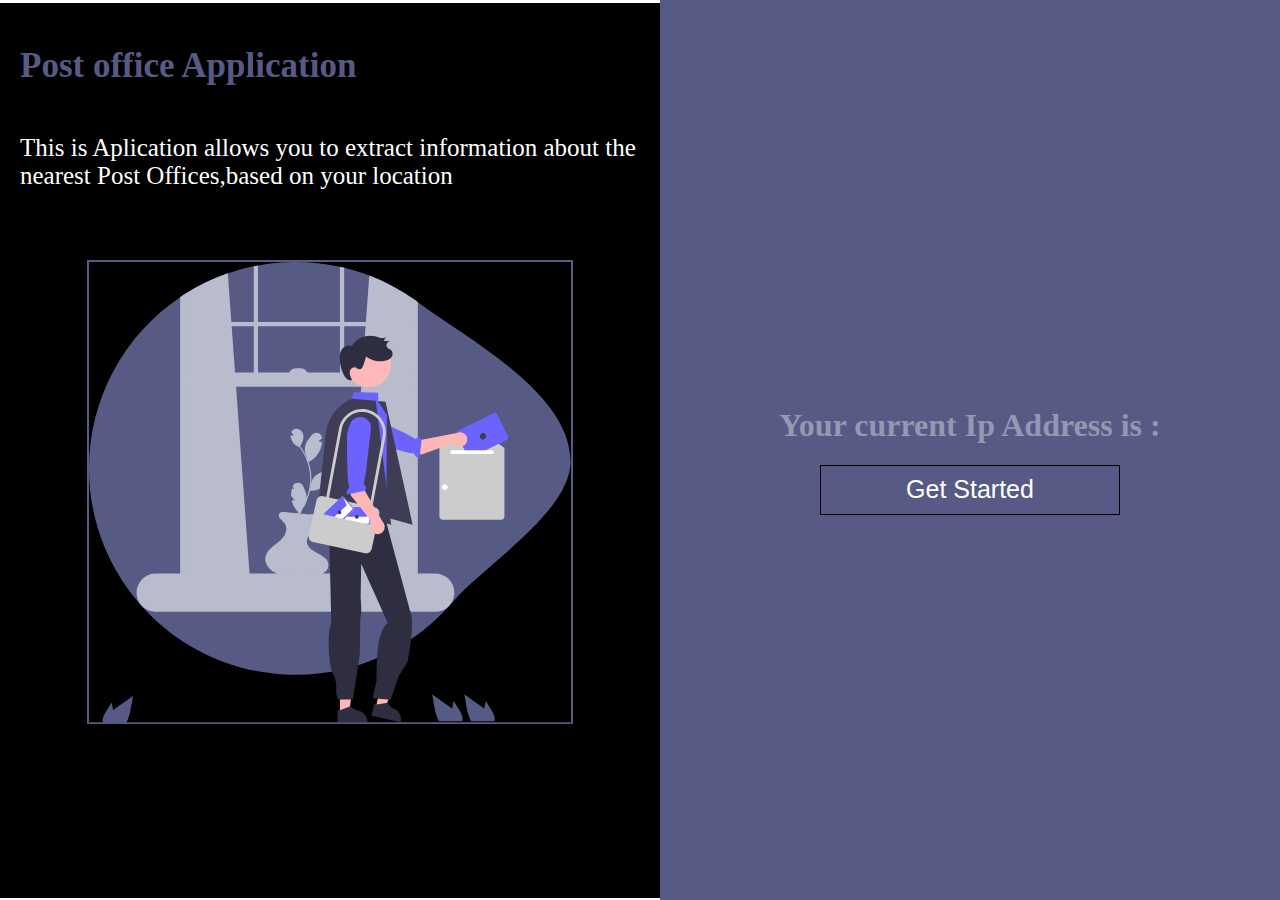
<file: index.html>
<!DOCTYPE html>
<html lang="en">
<head>
    <meta charset="UTF-8">
    <meta name="viewport" content="width=device-width, initial-scale=1.0">
    <link rel="stylesheet" href="./style.css">
    <title>Document</title>
</head>
<body>
    <div class="left">
        <di class="headings">
            <h1>Post office Application</h1>
            <p>This is Aplication allows you to extract information about the nearest Post Offices,based on your location</p>
        </di>
        <div class="image">
            <svg width="482" height="462" viewBox="0 0 482 462" fill="none" xmlns="http://www.w3.org/2000/svg">
                <g clip-path="url(#clip0_3363_36)">
                <path d="M-8.18429e-05 206.385C-0.0718703 255.102 17.1653 302.262 48.6384 339.456C49.7813 340.813 50.9456 342.149 52.1314 343.477C66.0857 359.166 82.3407 372.648 100.341 383.461C104.47 385.939 108.689 388.275 112.999 390.467C113.435 390.688 113.878 390.91 114.313 391.124C114.835 391.388 115.364 391.645 115.892 391.902C126.798 397.239 138.158 401.593 149.837 404.914C151.051 405.257 152.268 405.59 153.487 405.914C168.85 409.978 184.632 412.252 200.518 412.691C201.347 412.712 202.161 412.727 202.947 412.741C203.226 412.748 203.497 412.755 203.769 412.755C204.661 412.762 205.547 412.769 206.44 412.769C223.181 412.782 239.861 410.76 256.114 406.749C257.743 406.349 259.365 405.928 260.979 405.485C269.483 403.164 277.827 400.295 285.959 396.894C290.245 395.109 294.455 393.183 298.588 391.117C299.524 390.646 300.46 390.174 301.381 389.689C301.774 389.496 302.16 389.289 302.546 389.089C324.577 377.464 344.333 361.967 360.87 343.341C362.013 342.063 363.135 340.763 364.242 339.456C394.586 303.528 481.506 250.127 481.506 199.423C481.506 131.238 379.807 77.7406 328.818 40.1629C327.647 39.2988 326.468 38.4418 325.275 37.6063C325.04 37.442 324.804 37.2778 324.568 37.1136C303.608 22.4352 280.081 11.8137 255.207 5.79877C253.793 5.44885 252.378 5.12035 250.95 4.81327C224.007 -1.07855 196.163 -1.56645 169.031 3.37786C167.609 3.64209 166.188 3.91346 164.773 4.20625C140.122 9.26125 116.61 18.8061 95.4124 32.3646C94.941 32.6645 94.4695 32.9644 93.9981 33.2786C93.048 33.8928 92.098 34.5212 91.1622 35.1568C63.0815 54.0301 40.0776 79.5215 24.1795 109.383C8.28131 139.244 -0.0226585 172.557 -8.18429e-05 206.385Z" fill="#575A85"/>
                <path d="M258.707 311.512C258.675 311.95 258.816 312.383 259.101 312.718C259.385 313.052 259.79 313.262 260.227 313.301L324.568 319.011L325.275 319.075V37.6063C325.04 37.442 324.804 37.2778 324.568 37.1135C310.817 27.4975 295.942 19.5977 280.273 13.5899L276.901 60.0801L276.594 64.3363L273.258 110.441L272.23 124.624L258.707 311.512Z" fill="#B8BCCC"/>
                <path d="M95.4125 32.3646C94.9411 32.6645 94.4696 32.9644 93.9982 33.2787V319.075L95.4125 318.946L160.681 313.155L160.559 311.512L147.037 124.624L146.008 110.441L142.672 64.3363L142.365 60.0801L138.829 11.3262C123.581 16.6103 109.008 23.6718 95.4125 32.3646Z" fill="#B8BCCC"/>
                <path d="M93.9982 33.2786C93.0481 33.8928 92.0981 34.5212 91.1623 35.1568V322.974C91.1623 330.166 95.4268 336.193 101.127 337.728C102.059 337.98 103.019 338.108 103.984 338.107H315.996C316.959 338.108 317.918 337.981 318.847 337.728C320.965 337.14 322.886 335.991 324.404 334.4C327.299 331.306 328.882 327.211 328.819 322.974V40.1629C327.647 39.2988 326.468 38.4418 325.275 37.6063C325.04 37.442 324.804 37.2778 324.568 37.1135V322.974C324.57 323.901 324.46 324.824 324.24 325.724C323.233 329.973 319.911 333.086 315.996 333.086H103.984C99.2556 333.086 95.4125 328.552 95.4125 322.974V32.3645C94.941 32.6645 94.4696 32.9644 93.9982 33.2786Z" fill="#B8BCCC"/>
                <path d="M326.693 60.0829H93.2857V64.3385H326.693V60.0829Z" fill="#B8BCCC"/>
                <path d="M255.207 5.79877C253.793 5.44884 252.379 5.12034 250.95 4.81326V120.367H255.207V5.79877Z" fill="#B8BCCC"/>
                <path d="M169.031 3.37784C167.609 3.64207 166.188 3.91344 164.774 4.20624V120.367H169.031V3.37784Z" fill="#B8BCCC"/>
                <path d="M47.5241 330.658C47.5231 333.1 47.9911 335.52 48.9028 337.785C49.2529 338.664 49.6709 339.514 50.1528 340.328C50.7754 341.389 51.4977 342.389 52.3101 343.313C54.1046 345.357 56.315 346.995 58.7936 348.117C61.2721 349.239 63.9616 349.819 66.6823 349.818H346.205C351.286 349.818 356.159 347.801 359.752 344.209C363.345 340.617 365.363 335.745 365.363 330.665C365.363 325.586 363.345 320.714 359.752 317.122C356.159 313.53 351.286 311.512 346.205 311.512H66.6823C61.604 311.517 56.7351 313.536 53.1435 317.125C49.5519 320.714 47.531 325.581 47.5241 330.658Z" fill="#B8BCCC"/>
                <path d="M93.2857 124.625L325.274 124.625V110.44L93.2857 110.44V124.625Z" fill="#B8BCCC"/>
                <path d="M219.212 113.986H199.348C199.348 111.917 200.17 109.933 201.634 108.47C203.097 107.006 205.082 106.185 207.152 106.185H211.408C213.478 106.185 215.463 107.006 216.927 108.47C218.39 109.933 219.212 111.917 219.212 113.986Z" fill="#B8BCCC"/>
                <path d="M412.56 257.625H353.299C352.538 257.624 351.808 257.322 351.269 256.783C350.731 256.245 350.428 255.516 350.428 254.755V186.226C350.428 184.792 369.607 172.935 377.853 167.904C379.378 166.957 381.137 166.456 382.932 166.456C384.726 166.457 386.485 166.959 388.009 167.907C396.251 172.935 415.431 184.792 415.431 186.226V254.755C415.43 255.516 415.127 256.245 414.589 256.783C414.051 257.322 413.321 257.624 412.56 257.625Z" fill="#CCCCCC"/>
                <path d="M418.953 174.614L408.052 152.398C407.884 152.055 407.635 151.759 407.326 151.535C407.017 151.311 406.658 151.166 406.281 151.112C406.281 151.112 406.281 151.105 406.273 151.112C406.015 151.076 405.751 151.084 405.495 151.134C405.292 151.176 405.096 151.244 404.909 151.334L369.014 168.93L368.964 168.958C368.597 169.147 368.286 169.429 368.063 169.777C367.84 170.124 367.712 170.524 367.693 170.937C367.673 171.329 367.754 171.72 367.928 172.072L373.85 184.141L375.915 188.354L377.672 191.925H388.965L396.252 188.354L417.867 177.756C418.428 177.484 418.857 176.999 419.061 176.41C419.264 175.821 419.226 175.175 418.953 174.614Z" fill="#6C63FF"/>
                <path d="M418.953 174.614L408.052 152.398C407.884 152.055 407.635 151.759 407.326 151.535C407.017 151.311 406.658 151.166 406.281 151.112C406.281 151.112 406.281 151.105 406.273 151.112C406.015 151.076 405.751 151.084 405.495 151.134C405.292 151.176 405.096 151.244 404.909 151.334L369.014 168.93L368.964 168.958C368.597 169.147 368.286 169.429 368.063 169.777C367.84 170.124 367.712 170.524 367.693 170.937C367.673 171.329 367.754 171.72 367.928 172.072L373.85 184.141L375.915 188.354L377.672 191.925H388.965L396.252 188.354L417.867 177.756C418.428 177.484 418.857 176.999 419.061 176.41C419.264 175.821 419.226 175.175 418.953 174.614ZM415.681 176.414C411.852 178.363 401.645 183.491 391.723 188.354C391.594 188.418 391.458 188.483 391.33 188.547C390.308 189.054 389.83 189.283 389.651 189.368C389.815 189.275 390.173 189.09 390.23 189.054C390.208 189.047 389.894 189.19 388.923 189.647C387.259 190.431 385.406 190.726 383.581 190.498C381.756 190.269 380.033 189.525 378.615 188.354C377.582 187.499 376.743 186.436 376.15 185.233L375.229 183.348L369.979 172.65L369.35 171.372C369.306 171.281 369.28 171.182 369.274 171.081C369.268 170.98 369.282 170.879 369.315 170.784C369.348 170.688 369.4 170.6 369.467 170.525C369.534 170.449 369.616 170.388 369.707 170.344L369.814 170.294L405.602 152.74C405.693 152.696 405.792 152.67 405.893 152.664C405.994 152.657 406.095 152.671 406.191 152.704C406.286 152.738 406.375 152.789 406.45 152.857C406.526 152.924 406.587 153.006 406.631 153.097L407.524 154.926L416.653 173.515C416.9 174.029 416.937 174.62 416.756 175.161C416.574 175.703 416.189 176.152 415.681 176.414Z" fill="#6C63FF"/>
                <path d="M380.704 180.789L408.052 167.379C408.293 167.261 408.493 167.071 408.622 166.835C408.752 166.6 408.806 166.33 408.777 166.063L407.221 152.211C407.202 152.041 407.149 151.877 407.066 151.727C406.983 151.578 406.871 151.447 406.737 151.341C406.603 151.235 406.45 151.156 406.285 151.11C406.121 151.063 405.949 151.049 405.779 151.07C405.631 151.087 405.487 151.129 405.354 151.194L368.643 169.114L368.642 169.115C368.447 169.209 368.28 169.349 368.153 169.524C368.027 169.699 367.946 169.903 367.919 170.116C367.891 170.33 367.917 170.548 367.994 170.749C368.071 170.95 368.197 171.129 368.361 171.269L379.279 180.611C379.473 180.776 379.711 180.882 379.964 180.913C380.218 180.945 380.475 180.902 380.704 180.789Z" fill="#6C63FF"/>
                <path d="M395.362 177.205C396.976 176.414 397.646 174.472 396.859 172.867C396.072 171.263 394.125 170.604 392.511 171.395C390.897 172.186 390.227 174.129 391.014 175.733C391.802 177.338 393.748 177.997 395.362 177.205Z" fill="#3F3D56"/>
                <path d="M375.551 183.112C374.735 183.786 373.781 184.272 372.757 184.537C371.733 184.802 370.663 184.839 369.622 184.646C368.582 184.452 367.597 184.033 366.736 183.418C365.875 182.803 365.159 182.007 364.64 181.086L332.601 192.576L298.266 184.323L304.481 169.866L330.419 178.231L367.809 170.912C369.415 170.142 371.248 169.987 372.961 170.478C374.673 170.969 376.146 172.07 377.101 173.574C378.055 175.078 378.424 176.88 378.139 178.637C377.853 180.395 376.933 181.988 375.551 183.112Z" fill="#FFB6B6"/>
                <path d="M275.924 177.557C282.167 179.316 316.108 191.445 325.112 191.506C325.391 192.737 326.072 193.839 327.047 194.64C328.023 195.441 329.237 195.895 330.498 195.93L332.717 177.352C329.937 174.151 327.653 175.824 326.575 177.094L315.764 170.982L275.944 152.282C274.218 151.472 272.307 151.136 270.409 151.31C268.51 151.484 266.691 152.161 265.141 153.272C263.82 154.222 262.732 155.46 261.959 156.892C261.187 158.324 260.751 159.913 260.683 161.539C260.615 163.165 260.919 164.785 261.57 166.276C262.221 167.768 263.202 169.091 264.441 170.148C268.314 173.475 272.624 176.627 275.924 177.557Z" fill="#6C63FF"/>
                <path d="M176.395 298.862C176.964 303.055 179.816 306.841 183.483 309.312C184.357 309.903 185.279 310.418 186.24 310.854C187.296 311.33 188.386 311.73 189.5 312.049C194.387 313.477 199.668 313.538 204.806 313.567C210.001 313.6 215.195 313.633 220.388 313.666C224.482 313.69 228.71 313.69 232.491 312.12C232.548 312.099 232.603 312.075 232.657 312.049C236.373 310.446 239.537 306.921 239.447 302.889C239.411 301.469 239.009 300.082 238.28 298.862C237.797 298.043 237.218 297.285 236.553 296.604C234.494 294.47 231.637 292.795 228.961 291.448C224.549 289.233 219.562 286.358 218.272 281.805C218.135 281.326 218.043 280.835 217.996 280.339C217.693 277.208 219.216 274.329 221.156 271.753C221.346 271.497 221.545 271.241 221.749 270.985C222.186 270.44 222.637 269.904 223.083 269.391C223.272 269.173 223.462 268.95 223.657 268.727C225.45 266.65 227.258 264.43 228.202 261.949C228.609 260.91 228.835 259.81 228.871 258.695C228.976 254.668 224.473 250.612 221.066 252.514C219.396 252.353 217.726 252.187 216.056 252.016C214.006 251.812 211.966 251.608 209.921 251.399H209.916C209.456 251.361 209.005 251.314 208.554 251.267C204.298 250.844 200.045 250.419 195.796 249.991C193.907 249.806 191.687 249.734 190.458 251.186C189.12 252.77 189.813 255.275 191.137 256.873C192.46 258.467 194.297 259.596 195.54 261.247C196.296 262.321 196.822 263.54 197.084 264.828C197.346 266.115 197.339 267.443 197.063 268.727C196.929 269.496 196.729 270.251 196.465 270.985C196 272.296 195.357 273.536 194.553 274.671C191.763 278.579 187.63 281.274 183.963 284.371C180.29 287.473 176.855 291.41 176.352 296.182C176.338 296.32 176.324 296.462 176.319 296.604C176.266 297.358 176.291 298.114 176.395 298.862Z" fill="#B8BCCC"/>
                <path d="M206.233 255.429C209.936 251.772 213.089 247.599 215.596 243.04C218.095 238.504 219.941 233.638 221.079 228.585C222.233 223.458 222.615 218.187 222.213 212.947C221.379 202.275 217.434 192.081 210.867 183.627C210.466 183.113 210.055 182.606 209.635 182.107C209.167 181.55 208.37 182.353 208.836 182.907C215.537 190.94 219.736 200.762 220.912 211.157C221.763 219.1 220.813 227.132 218.133 234.658C215.454 242.184 211.113 249.01 205.434 254.63C204.915 255.141 205.715 255.94 206.233 255.429Z" fill="#B8BCCC"/>
                <path d="M211.323 184.586C210.865 184.415 210.417 184.22 209.98 184.001C209.958 184.035 209.936 184.069 209.914 184.103L211.323 184.586Z" fill="#B8BCCC"/>
                <path d="M214.436 174.086C214.188 171.419 212.89 168.809 210.417 167.567C209.108 166.838 207.573 166.626 206.116 166.972C204.658 167.318 203.383 168.198 202.543 169.438C202.427 169.643 202.381 169.881 202.411 170.115C202.441 170.349 202.546 170.566 202.71 170.736C203.076 171.186 203.444 171.634 203.81 172.084C204.046 172.374 204.469 172.719 204.407 173.142C204.317 173.753 203.611 173.704 203.056 173.618C202.946 173.58 202.829 173.561 202.711 173.564C202.672 173.558 202.629 173.55 202.595 173.546C202.311 173.548 202.04 173.662 201.839 173.862C201.639 174.063 201.525 174.334 201.524 174.617C201.523 174.712 201.536 174.806 201.561 174.897L201.562 174.902C202.164 177.795 203.666 180.423 205.853 182.411C206.859 183.364 207.992 184.173 209.221 184.815C209.348 184.911 209.493 184.981 209.648 185.019C209.803 185.058 209.963 185.064 210.121 185.039C210.278 185.013 210.429 184.956 210.563 184.87C210.698 184.784 210.813 184.672 210.903 184.541C211.355 183.904 211.764 183.239 212.13 182.549C213.594 179.992 214.714 177.082 214.436 174.086Z" fill="#B8BCCC"/>
                <path d="M232.207 179.779C231.28 179.636 230.354 179.493 229.428 179.348C230.327 178.458 231.336 177.686 232.43 177.051C232.593 176.958 232.728 176.823 232.821 176.661C232.915 176.498 232.963 176.313 232.96 176.126C232.736 174.079 231.841 172.247 229.915 171.302C229.05 170.865 228.086 170.66 227.117 170.707C226.149 170.753 225.209 171.05 224.389 171.567C223.418 172.335 222.568 173.245 221.87 174.267C220.947 175.4 220.018 176.53 219.164 177.716C217.448 179.961 216.323 182.601 215.894 185.394C215.5 188.485 216.079 191.621 217.55 194.366C217.671 195.944 217.792 197.521 217.912 199.098C217.916 199.285 217.969 199.467 218.064 199.628C218.16 199.788 218.295 199.922 218.457 200.015C218.619 200.108 218.803 200.157 218.99 200.159C219.176 200.16 219.361 200.114 219.524 200.023C223.208 198.217 226.375 195.509 228.73 192.15C231.085 188.791 232.552 184.891 232.994 180.812C232.994 180.578 232.918 180.349 232.775 180.163C232.633 179.976 232.433 179.841 232.207 179.779Z" fill="#B8BCCC"/>
                <path d="M219.918 228.816C220.288 228.835 220.658 228.844 221.023 228.84C224.181 228.82 227.301 228.155 230.193 226.887C233.084 225.618 235.686 223.773 237.839 221.464C239.581 219.556 240.983 217.362 241.981 214.979C241.948 214.975 241.919 214.97 241.886 214.965C240.349 214.728 238.807 214.486 237.269 214.249C238.902 212.122 241.072 210.468 243.556 209.458C243.892 207.315 243.918 205.134 243.632 202.983C240.159 208.642 232.041 209.098 226.912 213.31C224.466 215.348 222.798 218.168 222.191 221.293C222.039 222.065 221.958 222.849 221.949 223.636C221.944 223.826 221.944 224.011 221.949 224.196L221.835 224.452L219.918 228.816Z" fill="#B8BCCC"/>
                <path d="M215.817 227.934C214.663 225.189 213.771 221.896 210.585 220.96C209.218 220.565 207.752 220.701 206.48 221.339C205.209 221.978 204.225 223.072 203.725 224.404C203.676 224.587 203.675 224.78 203.723 224.963C203.772 225.145 203.867 225.312 204.001 225.447C204.357 225.884 204.712 226.321 205.068 226.758C204.628 226.778 204.187 226.783 203.743 226.768C203.509 226.769 203.282 226.847 203.096 226.989C202.909 227.131 202.774 227.329 202.71 227.554C202.32 229.158 202.093 230.798 202.034 232.448C201.924 233.053 202.033 233.676 202.34 234.208C202.823 234.876 203.345 235.516 203.901 236.124C204.449 236.797 204.997 237.47 205.544 238.144C205.012 238.167 204.478 238.165 203.943 238.138C203.778 238.139 203.616 238.179 203.469 238.252C203.322 238.326 203.194 238.432 203.094 238.563C202.995 238.694 202.926 238.846 202.894 239.007C202.862 239.168 202.867 239.335 202.909 239.494C204.2 244.005 206.747 248.056 210.254 251.175C210.389 251.303 210.554 251.395 210.734 251.441C210.914 251.488 211.103 251.487 211.282 251.44C211.462 251.392 211.626 251.299 211.76 251.17C211.894 251.041 211.992 250.88 212.045 250.702C212.104 250.535 212.183 250.363 212.226 250.191C212.233 250.165 212.241 250.138 212.252 250.113C212.223 250.159 212.182 250.221 212.132 250.296C212.2 250.194 212.258 250.085 212.306 249.972C212.404 249.749 212.474 249.508 212.557 249.279C212.896 248.34 213.236 247.4 213.575 246.461C213.613 246.356 213.648 246.247 213.69 246.143C213.723 246.141 213.755 246.132 213.784 246.116C214.084 245.978 214.416 245.398 214.626 245.13C214.919 244.755 215.2 244.371 215.457 243.971C216.41 242.47 217.087 240.811 217.454 239.071C218.288 235.189 217.326 231.524 215.817 227.934Z" fill="#B8BCCC"/>
                <path d="M212.251 250.113C212.308 249.966 212.389 249.891 212.251 250.113V250.113Z" fill="#B8BCCC"/>
                <path d="M17.0528 449.399L22.5602 440.551L23.6603 445.607C23.8532 446.492 24.046 447.392 24.2246 448.285C25.7889 446.949 27.4534 445.714 29.0819 444.528C34.0822 440.9 39.0801 437.268 44.0758 433.631L42.5114 442.7C41.547 448.285 40.5397 453.983 38.154 459.089C37.8896 459.668 37.6039 460.239 37.2966 460.796H14.0525C13.8655 460.279 13.7362 459.742 13.6667 459.197C13.6609 459.161 13.6586 459.125 13.6598 459.089C13.2952 455.626 15.2098 452.362 17.0528 449.399Z" fill="#575A85"/>
                <path d="M370.213 447.97L364.706 439.122L363.606 444.178C363.413 445.064 363.22 445.964 363.041 446.856C361.477 445.521 359.813 444.285 358.184 443.1C353.184 439.472 348.186 435.84 343.19 432.202L344.754 441.272C345.719 446.856 346.726 452.555 349.112 457.661C349.376 458.24 349.662 458.811 349.969 459.368H373.213C373.4 458.851 373.53 458.314 373.599 457.768C373.605 457.733 373.607 457.697 373.606 457.661C373.971 454.198 372.056 450.934 370.213 447.97Z" fill="#575A85"/>
                <path d="M402.358 447.97L396.85 439.122L395.75 444.178C395.557 445.064 395.365 445.964 395.186 446.856C393.622 445.521 391.957 444.285 390.329 443.1C385.328 439.472 380.33 435.84 375.335 432.202L376.899 441.272C377.864 446.856 378.871 452.555 381.257 457.661C381.521 458.24 381.807 458.811 382.114 459.368H405.358C405.545 458.851 405.674 458.314 405.744 457.768C405.75 457.733 405.752 457.697 405.751 457.661C406.115 454.198 404.201 450.934 402.358 447.97Z" fill="#575A85"/>
                <path d="M402.93 188.354H362.928C362.455 188.354 362 188.542 361.665 188.877C361.331 189.212 361.142 189.666 361.142 190.14C361.142 190.613 361.331 191.067 361.665 191.402C362 191.737 362.455 191.925 362.928 191.925H402.93C403.404 191.925 403.858 191.737 404.193 191.402C404.528 191.067 404.716 190.613 404.716 190.14C404.716 189.666 404.528 189.212 404.193 188.877C403.858 188.542 403.404 188.354 402.93 188.354Z" fill="white"/>
                <path d="M355.785 227.989C357.363 227.989 358.642 226.71 358.642 225.132C358.642 223.555 357.363 222.276 355.785 222.276C354.207 222.276 352.928 223.555 352.928 225.132C352.928 226.71 354.207 227.989 355.785 227.989Z" fill="white"/>
                <path d="M296.539 139.73L272.115 137.616L263.678 149.331L253.677 252.881L301.993 256.688L323.642 262.676L296.539 139.73Z" fill="#3F3D56"/>
                <path d="M250.91 451.32L260.174 451.32L264.581 415.595L250.908 415.596L250.91 451.32Z" fill="#FFB6B6"/>
                <path d="M248.547 448.296L251.154 448.296L261.335 444.157L266.792 448.296C269.875 448.296 272.833 449.521 275.014 451.7C277.194 453.88 278.419 456.837 278.42 459.92V460.297L248.547 460.298L248.547 448.296Z" fill="#2F2E41"/>
                <path d="M286.811 445.484L295.848 447.523L308.019 413.647L294.681 410.637L286.811 445.484Z" fill="#FFB6B6"/>
                <path d="M285.172 442.014L287.716 442.588L298.559 440.792L302.969 446.031C305.977 446.71 308.593 448.556 310.239 451.163C311.886 453.769 312.43 456.923 311.751 459.93L311.667 460.298L282.529 453.721L285.172 442.014Z" fill="#2F2E41"/>
                <path d="M239.176 232.919C234.833 246.016 235.292 260.232 240.22 275.49L242.327 361.395C238.844 365.227 238.312 399.516 243.677 410.704C250.841 425.645 244.253 427.642 249.317 437.554H264.007L270.796 392.649L271.28 356.25C273.231 351.632 271.629 335.38 271.629 335.38L272.193 301.679L298.68 360.715C286.68 370.983 287.76 404.153 287.562 418.865L283.627 436.225L301.707 437.841L309.686 414.298L318.656 399.79C323.227 374.084 324.583 355.213 320.685 347.504L294.097 248.606L239.176 232.919Z" fill="#2F2E41"/>
                <path d="M236.23 233.618C236.28 234.669 236.497 235.706 236.873 236.689C236.916 236.811 236.958 236.925 237.008 237.046C237.89 239.153 239.455 240.901 241.452 242.009C242.039 242.34 242.659 242.611 243.302 242.816L248.866 243.709L296.719 251.357L298.64 245.58L295.019 236.525L297.419 228.741L297.962 153.314V153.257L289.268 139.396L289.197 130.633L264.924 130.04L262.288 136.725L257.081 139.838C245.537 146.737 241.38 159.37 241.63 172.817C245.609 188.221 242.68 205.346 239.716 223.706L237.294 228.548C236.509 230.119 236.143 231.865 236.23 233.618Z" fill="#6C63FF"/>
                <path opacity="0.2" d="M236.23 233.618C236.28 234.669 236.497 235.706 236.873 236.689L241.452 242.009C242.039 242.34 242.659 242.611 243.302 242.816L248.866 243.709L240.816 228.577L258.51 189.849L236.23 233.618Z" fill="black"/>
                <path d="M286.712 138.839L262.288 136.725C255.312 139.913 249.286 144.862 244.804 151.086C240.323 157.309 237.539 164.592 236.727 172.217L228.676 247.882L280.563 256.689L302.212 262.676L286.712 138.839Z" fill="#3F3D56"/>
                <path d="M257.033 105.51C257.847 111.445 260.984 116.813 265.755 120.437C270.526 124.06 276.541 125.642 282.478 124.834C288.415 124.026 293.788 120.895 297.417 116.129C301.046 111.362 302.634 105.351 301.832 99.4145L301.788 99.0937C300.851 93.2373 297.65 87.9838 292.873 84.4662C288.097 80.9487 282.129 79.4492 276.257 80.291C270.385 81.1329 265.079 84.2488 261.484 88.9664C257.889 93.6841 256.293 99.6255 257.04 105.509L257.033 105.51Z" fill="#FFB8B8"/>
                <path d="M262.787 117.151C261.626 114.793 260.433 112.262 260.759 109.655C261.086 107.047 263.643 104.555 266.155 105.33C267.657 105.793 268.792 107.276 270.362 107.352C272.522 107.456 273.76 104.985 274.433 102.93L277.171 94.5607C279.801 96.6094 282.85 98.0527 286.102 98.7873C289.354 99.5219 292.728 99.5298 295.983 98.8105C298.525 98.2293 301.094 97.0963 302.585 94.9573C304.076 92.8183 304.068 89.5004 302.022 87.883C301.019 87.0899 299.684 86.7886 298.725 85.9423C298.131 85.4173 297.721 84.7149 297.557 83.939C297.393 83.1631 297.483 82.355 297.813 81.6342C298.144 80.9134 298.698 80.3182 299.394 79.9367C300.089 79.5552 300.889 79.4077 301.675 79.516L294.78 78.6545L296.835 74.9401C295.354 76.1066 293.294 76.2635 291.439 75.9296C289.584 75.5957 287.837 74.8321 286.023 74.3229C277.311 71.8783 267.186 76.1287 262.831 84.0585C261.135 83.4921 259.306 83.4545 257.587 83.9506C255.869 84.4467 254.342 85.4531 253.208 86.8365C251.362 89.1785 250.86 92.3038 250.789 95.2845C250.655 101.162 251.937 106.985 254.526 112.263C255.269 113.939 256.336 115.452 257.666 116.715C258.335 117.341 259.134 117.813 260.005 118.098C260.876 118.383 261.8 118.474 262.71 118.364" fill="#2F2E41"/>
                <path d="M281.491 254.981L235.142 246.357L250.041 166.32C250.608 163.278 251.768 160.377 253.456 157.782C255.144 155.188 257.326 152.952 259.879 151.201C262.431 149.45 265.304 148.218 268.332 147.577C271.361 146.936 274.486 146.897 277.529 147.464C280.572 148.03 283.474 149.19 286.069 150.877C288.664 152.565 290.901 154.747 292.653 157.298C294.404 159.85 295.636 162.722 296.277 165.749C296.919 168.777 296.957 171.901 296.391 174.944L281.491 254.981ZM238.473 244.072L279.205 251.65L293.582 174.421C294.081 171.747 294.048 169 293.486 166.339C292.923 163.677 291.841 161.152 290.302 158.909C288.763 156.665 286.797 154.747 284.516 153.263C282.235 151.779 279.684 150.759 277.008 150.261C274.333 149.764 271.586 149.798 268.924 150.362C266.262 150.926 263.737 152.009 261.493 153.548C259.25 155.088 257.332 157.055 255.849 159.336C254.366 161.617 253.347 164.168 252.851 166.843L238.473 244.072Z" fill="#CCCCCC"/>
                <path d="M224.042 280.029L276.105 291.331C279.077 291.977 282.009 290.091 282.655 287.12L290.268 252.069C290.913 249.098 289.027 246.166 286.055 245.521L233.992 234.219C231.02 233.574 228.088 235.46 227.442 238.431L219.829 273.482C219.184 276.453 221.07 279.384 224.042 280.029Z" fill="#CCCCCC"/>
                <path d="M254.201 246.549V257.347L254.751 257.468L255.422 257.618L273.952 261.724H273.966L279.638 262.981H279.881C280.077 262.982 280.272 262.942 280.452 262.865C280.633 262.788 280.796 262.674 280.931 262.531C281.175 262.267 281.311 261.92 281.309 261.56V246.549C281.311 246.329 281.26 246.112 281.161 245.916C281.061 245.719 280.916 245.55 280.738 245.421C280.71 245.391 280.679 245.364 280.645 245.342C280.539 245.281 280.426 245.23 280.309 245.192C280.298 245.186 280.286 245.184 280.274 245.185C280.271 245.182 280.267 245.18 280.264 245.179C280.26 245.178 280.256 245.177 280.252 245.178C280.131 245.146 280.006 245.129 279.881 245.128H255.601C255.307 245.127 255.021 245.222 254.786 245.399C254.604 245.531 254.456 245.703 254.355 245.903C254.253 246.103 254.2 246.325 254.201 246.549Z" fill="white"/>
                <path d="M254.201 246.549V257.347L254.751 257.468L255.422 257.618C255.356 257.41 255.303 257.198 255.265 256.982C255.252 256.938 255.242 256.893 255.236 256.847C255.185 256.538 255.159 256.225 255.158 255.911V246.549C255.159 246.425 255.21 246.307 255.298 246.22C255.386 246.133 255.505 246.084 255.629 246.085H279.881C280.005 246.084 280.124 246.133 280.212 246.22C280.3 246.307 280.351 246.425 280.352 246.549V260.346C280.349 260.693 280.211 261.025 279.967 261.272C279.722 261.518 279.392 261.66 279.045 261.667C278.552 261.674 277.902 261.681 277.131 261.689C276.23 261.703 275.159 261.717 273.966 261.724L279.638 262.981H279.881C280.077 262.982 280.272 262.942 280.452 262.865C280.633 262.788 280.796 262.674 280.931 262.531C281.175 262.267 281.311 261.92 281.309 261.56V246.549C281.311 246.329 281.26 246.112 281.161 245.916C281.061 245.719 280.916 245.55 280.738 245.421C280.71 245.391 280.679 245.364 280.645 245.342C280.539 245.281 280.426 245.23 280.309 245.192C280.298 245.186 280.286 245.184 280.274 245.185C280.271 245.182 280.267 245.18 280.264 245.179C280.26 245.178 280.256 245.177 280.252 245.178C280.131 245.146 280.006 245.129 279.881 245.128H255.601C255.307 245.127 255.021 245.222 254.786 245.399C254.604 245.531 254.456 245.703 254.355 245.903C254.253 246.103 254.2 246.325 254.201 246.549ZM254.201 256.311V256.611L255.236 256.847C255.185 256.538 255.159 256.225 255.158 255.911V255.397C254.844 255.711 254.522 256.011 254.201 256.311Z" fill="#6C63FF"/>
                <path d="M258.827 254.709H277.306C277.469 254.709 277.628 254.659 277.762 254.565C277.896 254.471 277.997 254.339 278.053 254.186L280.907 246.226C280.941 246.128 280.957 246.024 280.951 245.921C280.946 245.817 280.92 245.716 280.876 245.622C280.831 245.529 280.768 245.445 280.691 245.376C280.614 245.307 280.524 245.253 280.426 245.219C280.341 245.189 280.251 245.173 280.161 245.173L255.378 245.129H255.377C255.246 245.129 255.117 245.16 255.002 245.222C254.886 245.283 254.788 245.373 254.716 245.482C254.643 245.591 254.599 245.716 254.588 245.846C254.576 245.977 254.597 246.108 254.649 246.228L258.099 254.231C258.16 254.373 258.262 254.494 258.392 254.579C258.521 254.664 258.673 254.709 258.827 254.709Z" fill="#6C63FF"/>
                <path d="M267.769 256.672C268.859 256.672 269.743 255.793 269.743 254.709C269.743 253.625 268.859 252.746 267.769 252.746C266.678 252.746 265.794 253.625 265.794 254.709C265.794 255.793 266.678 256.672 267.769 256.672Z" fill="#3F3D56"/>
                <path d="M234.542 252.998L235 253.098L235.885 253.29L244.993 255.311L253.322 257.154L254.201 257.347L254.751 257.468L255.265 256.982L255.379 256.875L258.122 254.276L264.844 247.913C265.089 247.682 265.244 247.371 265.281 247.036C265.318 246.701 265.234 246.364 265.044 246.085C265.005 246.017 264.957 245.954 264.901 245.899L264.187 245.142L264.173 245.128L254.579 235.001C254.425 234.838 254.233 234.713 254.021 234.639C253.808 234.564 253.581 234.542 253.358 234.573C253.334 234.572 253.31 234.575 253.286 234.58C253.133 234.61 252.986 234.666 252.851 234.744C252.747 234.8 252.65 234.87 252.565 234.951L234.95 251.626L234.935 251.641C234.758 251.811 234.63 252.025 234.564 252.262C234.542 252.319 234.535 252.369 234.521 252.412C234.492 252.607 234.5 252.805 234.542 252.998Z" fill="white"/>
                <path d="M234.542 252.998L235 253.098L235.885 253.29L235.585 252.976C235.524 252.91 235.483 252.828 235.468 252.739C235.453 252.65 235.464 252.559 235.5 252.476C235.523 252.417 235.56 252.363 235.607 252.319L253.222 235.644C253.266 235.602 253.318 235.568 253.376 235.546C253.433 235.524 253.494 235.514 253.555 235.516C253.616 235.518 253.677 235.532 253.732 235.558C253.788 235.583 253.838 235.62 253.879 235.666L254.736 236.565L262.844 245.128L262.858 245.142L263.373 245.685C263.483 245.801 263.57 245.937 263.63 246.085C263.729 246.329 263.753 246.597 263.7 246.855C263.646 247.113 263.518 247.35 263.33 247.534C262.251 248.584 260.137 250.634 257.594 253.062C256.815 253.819 256.003 254.597 255.158 255.397C254.844 255.711 254.522 256.011 254.201 256.311C254.115 256.397 254.029 256.483 253.943 256.554C253.736 256.761 253.529 256.954 253.322 257.154L254.201 257.347L254.751 257.468L255.265 256.982L255.379 256.875L258.122 254.276L264.844 247.913C265.089 247.682 265.244 247.371 265.281 247.036C265.318 246.701 265.234 246.364 265.044 246.085C265.005 246.017 264.957 245.954 264.901 245.899L264.187 245.142L264.173 245.128L254.579 235.001C254.425 234.838 254.233 234.713 254.021 234.639C253.808 234.564 253.581 234.542 253.358 234.573C253.334 234.572 253.31 234.575 253.286 234.58C253.133 234.61 252.986 234.666 252.851 234.744C252.747 234.8 252.65 234.87 252.565 234.951L234.95 251.626L234.935 251.641C234.758 251.811 234.63 252.025 234.564 252.262C234.542 252.319 234.535 252.369 234.521 252.412C234.492 252.607 234.5 252.805 234.542 252.998Z" fill="#6C63FF"/>
                <path d="M234.521 252.376V252.412C234.529 252.599 234.605 252.777 234.735 252.912C234.811 252.99 234.9 253.053 235 253.098L235.885 253.29L244.993 255.311L245.629 254.712L248.922 251.591L251.793 248.877L254.201 246.592L254.636 246.185L255.751 245.128L257.279 243.678C257.399 243.567 257.481 243.421 257.514 243.261C257.547 243.101 257.53 242.935 257.465 242.786L254.736 236.565L254.065 235.044C254.005 234.906 253.906 234.788 253.781 234.705C253.655 234.621 253.508 234.575 253.358 234.573C253.334 234.572 253.31 234.575 253.286 234.58C253.194 234.581 253.104 234.603 253.022 234.644C252.96 234.669 252.902 234.703 252.851 234.744C252.829 234.759 252.815 234.78 252.793 234.794L234.95 251.626L234.935 251.641L234.771 251.798C234.654 251.927 234.573 252.085 234.535 252.255C234.523 252.294 234.518 252.335 234.521 252.376Z" fill="#6C63FF"/>
                <path d="M251.707 251.661C252.499 250.911 252.536 249.665 251.79 248.878C251.045 248.091 249.798 248.06 249.007 248.81C248.215 249.56 248.177 250.805 248.923 251.593C249.669 252.38 250.915 252.41 251.707 251.661Z" fill="#3F3D56"/>
                <path d="M232.549 252.555L234.542 252.998L235 253.098L235.885 253.29L244.993 255.311L253.322 257.154L254.201 257.347L254.751 257.468L255.422 257.618L273.952 261.724H273.966L279.638 262.981L282.316 263.574L288.645 250.698L288.003 250.384L281.924 262.753L280.931 262.531L277.131 261.689L255.379 256.875L255.236 256.847L254.201 256.611L253.943 256.554L245.629 254.712L235.5 252.476L234.564 252.262L234.535 252.255L233.292 251.984L233.992 238.001L233.278 237.972L232.549 252.555Z" fill="#CCCCCC"/>
                <path d="M482 461.15C482 461.262 481.979 461.373 481.936 461.476C481.893 461.579 481.831 461.673 481.752 461.752C481.673 461.831 481.579 461.893 481.476 461.936C481.372 461.979 481.262 462 481.15 462H0.915723C0.690277 462 0.474061 461.91 0.314646 461.751C0.155231 461.592 0.0656738 461.376 0.0656738 461.15C0.0656738 460.925 0.155231 460.709 0.314646 460.549C0.474061 460.39 0.690277 460.3 0.915723 460.3H481.15C481.262 460.3 481.372 460.322 481.476 460.364C481.579 460.407 481.673 460.47 481.752 460.549C481.831 460.628 481.893 460.721 481.936 460.825C481.979 460.928 482 461.039 482 461.15Z" fill="#575A85"/>
                <path d="M284.543 271.09C283.644 270.532 282.878 269.784 282.299 268.899C281.72 268.013 281.343 267.012 281.193 265.965C281.043 264.918 281.125 263.85 281.432 262.838C281.739 261.826 282.265 260.893 282.972 260.106L261.83 233.438L258.662 198.277L274.352 199.536L274.725 226.78L293.627 259.852C294.871 261.127 295.604 262.813 295.688 264.592C295.771 266.372 295.198 268.119 294.078 269.505C292.959 270.89 291.369 271.816 289.612 272.108C287.855 272.401 286.051 272.038 284.543 271.09Z" fill="#FFB6B6"/>
                <path d="M257.924 174.95C258.255 181.425 257.623 217.454 260.446 226.002C259.37 226.661 258.543 227.658 258.096 228.838C257.649 230.018 257.607 231.313 257.978 232.52L276.294 228.675C278.437 225.018 276.121 223.39 274.573 222.776L276.905 210.58L281.882 166.88C282.098 164.986 281.805 163.069 281.032 161.326C280.259 159.583 279.036 158.077 277.487 156.965C276.164 156.017 274.643 155.383 273.038 155.11C271.434 154.836 269.788 154.932 268.226 155.388C266.663 155.844 265.225 156.65 264.02 157.744C262.815 158.838 261.875 160.191 261.27 161.702C259.357 166.435 257.749 171.526 257.924 174.95Z" fill="#6C63FF"/>
                </g>
                <defs>
                <clipPath id="clip0_3363_36">
                <rect width="482" height="462" fill="white"/>
                </clipPath>
                </defs>
                </svg>
        </div>
    </div>
    <div class="right">
        <h1>Your current Ip Address is : <span id="ip__add"></span></h1>
        <button class="getStarted__btn">Get Started</button>
    </div>
    <script src="./script.js"></script>
</body>
</html>
</file>
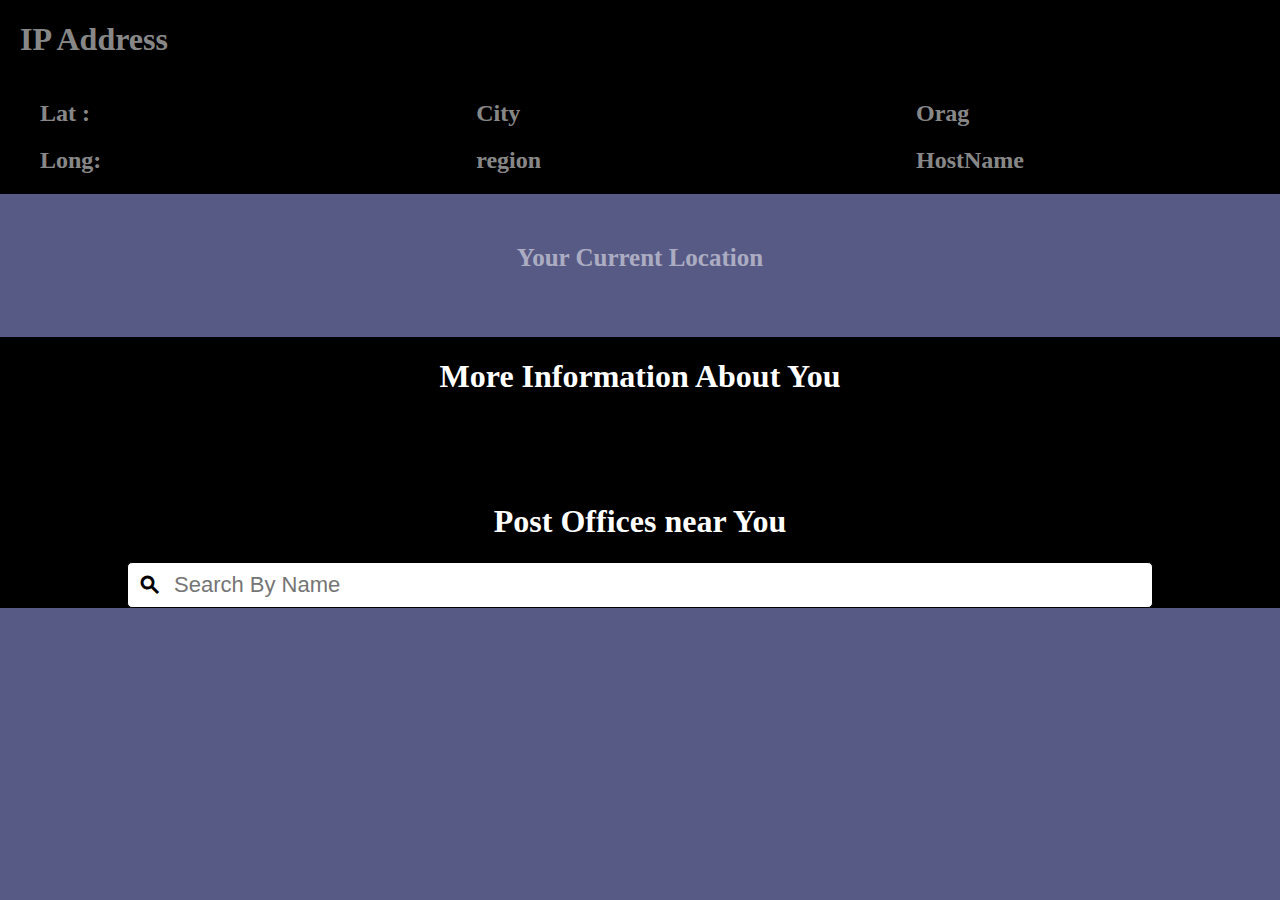
<file: map/index.html>
<!DOCTYPE html>
<html lang="en">
<head>
    <meta charset="UTF-8">
    <meta name="viewport" content="width=device-width, initial-scale=1.0">
    <link href="https://fonts.googleapis.com/icon?family=Material+Icons" rel="stylesheet">
    <link rel="stylesheet" href="./style.css">
    <title>Document</title>
</head>
<body>
    
    <div class="header">
        <div class="ip">
            <h1>IP Address <span id="ip__add"></span></h1>
        </div>
        <div class="location">
            <div class="lat__long">
                <span id="lat">Lat :</span>
                <span id="long">Long:</span>
            </div>
            <div class="city__region">
                <span id="city">City</span>
                <span id="region">region</span>
            </div>
            <div class="org__host">
                <span id="org">Orag</span>
                <span id="host">HostName</span>
            </div>
        </div>
    </div>

    <div class="map">
        <span>Your Current Location</span>
        <!-- <iframe 
            src="https://maps.google.com/maps?q=35.856737, 10.606619&z=15&output=embed" 
            width="700" 
            height="400" 
            frameborder="0"
            style="border:0">
        </iframe> -->
    </div>

    <div class="details">
        <div class="top">
            <div class="heading"> <h1>More Information About You</h1> </div>
            <div class="content">
                <span id="time__zone"></span>
                <span id="date"></span>
                <span id="pin"></span>
                <span id="msg"></span>
            </div>
        </div>
        <div class="bottom">
            <div class="heading"><h1>Post Offices near You</h1></div>
            <div class="search__bar">
                <div class="inputs">
                    <span class="material-icons">
                        search
                        </span>
                    <input type="text" placeholder="Search By Name" class="search__input">
                </div>
            </div>
            <div class="all__posts">

            </div>
        </div>
    </div>

    <script src="./script.js"></script>
</body>
</html>
</file>
<file: style.css>
body {
    margin: 0;
    padding: 0;
    display: flex;
    align-items: center;
    height: 100vh;
}

.left {
    display: flex;
    flex-direction: column;
    align-items: center;
    background-color:black ;
    height: 95%;
    color: white;
    padding: 20px;
    width: 50%;
}

.left .headings {
    display: flex;
    flex-direction: column;
    align-items: flex-start;
}

.left > .headings > h1 {
    color: #575A85;
    font-size: 35px;
}

.left > .headings > p {
    color: white;
    font-size: 25px;
    margin-bottom: 70px;
}

.left > .image {
    display: flex;
    align-items: center;
    border: 2px solid #575A85;
    border-bottom: none;
}

.right {
    display: flex;
    flex-direction: column;
    justify-content: center;
    align-items: center;
    height: 100%;
    width: 50%;
    background-color: #575A85;
}

.right > h1 {
    color: rgba(255, 255, 255, 0.377);
}

.getStarted__btn {
    width: 300px;
    height: 50px;
    background-color: #575A85;
    border: none;
    border: 1px solid black;
    color: white;
    font-size: 25px;
}
</file>
<file: map/style.css>
body {
    margin: 0;
    padding: 0;
    display: flex;
    flex-direction: column;
    background-color: #575A85;
}

.header {
    display: flex;
    flex-direction: column;
    width: 100%;
    background-color: black;
    color: rgba(255, 255, 255, 0.555);
}

.header > .ip {
    padding-left: 20px;
}

#ip__add {
    color: white;
}

.location {
    display: flex;
    flex-direction: row;
    width: 80%;
    justify-content: space-between;
    padding-left: 20px;
}

.location > .lat__long , .city__region , .org__host {
    display: flex;
    flex-direction: column;
    padding: 10px;
    font-size: 24px;
    font-weight: 800;
}

.header span {
    padding: 10px;
}

.map {
    margin-top: 50px;
    display: flex;
    flex-direction: column;
    align-items: center;
    margin-bottom: 40px;
}

.map > span {
    font-size: 25px;
    margin-bottom: 25px;
    font-weight: 800;
    color: rgba(255, 255, 255, 0.527);
} 

.details {
    display: flex;
    flex-direction: column;
    background-color: black;
    color: white;
}

.details > .top {
    display: flex;
    flex-direction: column;
}

.heading > h1{
    text-align: center;
}

.content {
    display: flex;
    flex-direction: column;
    margin-left: 20px;
    margin-bottom: 25px;
    font-size: 22px;
    color: rgba(255, 255, 255, 0.541);
}

.content >span {
    padding: 5px;
}

.details > bottom {
    color: white;
}

.search__bar {
    display: flex;
    align-items: center;
    justify-content: center;
}

.material-icons {
    color: black;
    font-weight: 800;
    padding: 10px;
}

.inputs {
    display: flex;
    align-items: center;
    border: 1px solid black;
    background-color: white;
    width: 80%;
    border-radius: 5px;
}

.inputs > input {
    border: none;
    outline: none;
    font-size: 22px;
    width: 100%;
}

.all__posts {
    display: grid;
    grid-template-columns: repeat(2,1fr);
    gap: 40px;
}

.post__box {
    display: flex;
    flex-direction: column;
    background-color: #575A85;
    color: rgba(255, 255, 255, 0.589);
    border-radius: 5px;
    margin: 25px;
}

.post__box > span {
    padding: 15px;
    font-size: 22px;
}
</file>
